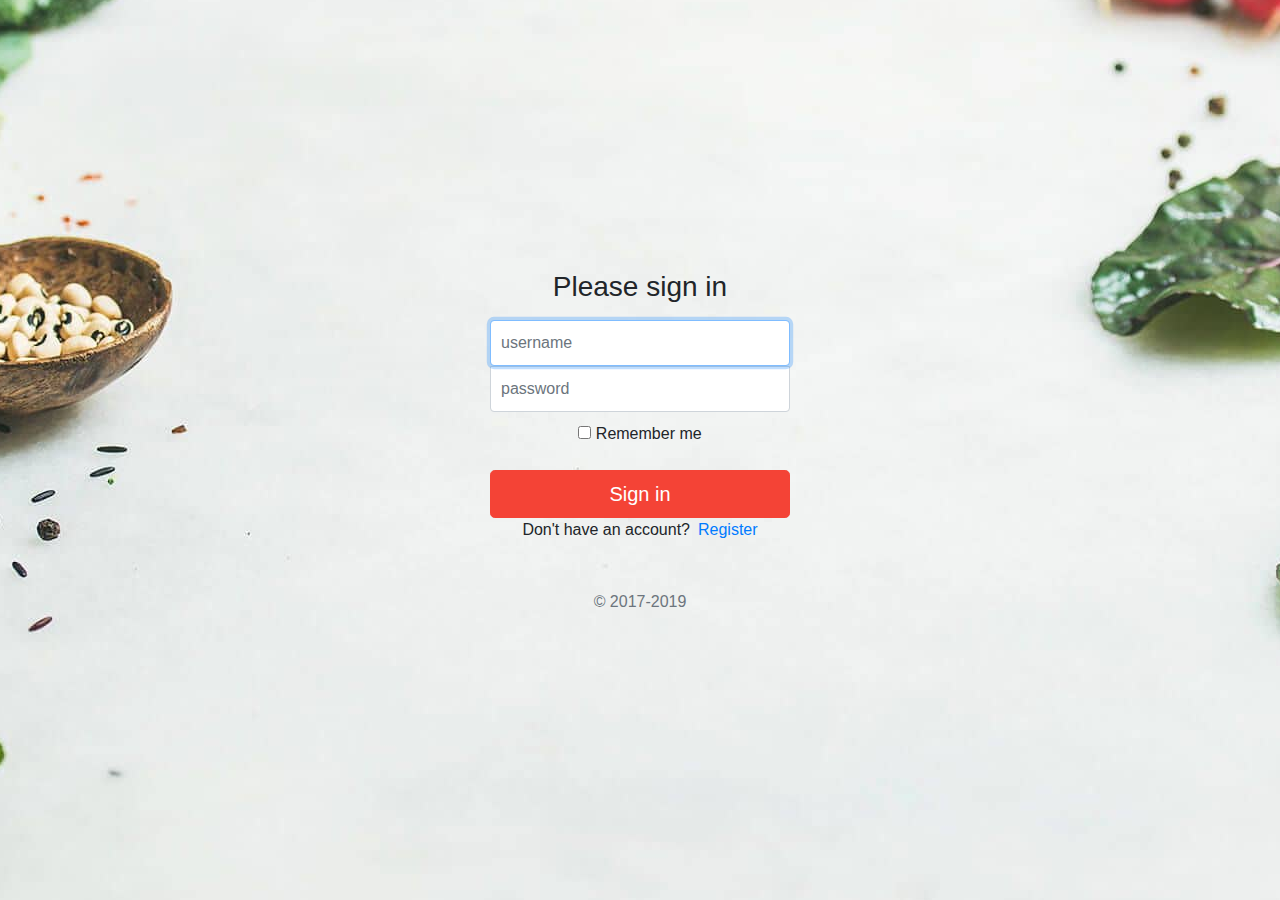
<file: index.html>
<!doctype html>
<html lang="en">

<head>
	<title>Login</title>
    <meta charset="utf-8">
    <meta name="viewport" content="width=device-width, initial-scale=1">

    <link rel="stylesheet" href="https://maxcdn.bootstrapcdn.com/bootstrap/4.1.0/css/bootstrap.min.css">
	<link href="https://fonts.googleapis.com/css?family=Questrial" rel="stylesheet">
	<link rel="stylesheet" href="https://cdnjs.cloudflare.com/ajax/libs/font-awesome/4.7.0/css/font-awesome.min.css">
	<script src="https://ajax.googleapis.com/ajax/libs/jquery/3.3.1/jquery.min.js"></script>
	<script src="https://cdnjs.cloudflare.com/ajax/libs/popper.js/1.14.0/umd/popper.min.js"></script>
	<script src="https://maxcdn.bootstrapcdn.com/bootstrap/4.1.0/js/bootstrap.min.js"></script>

    <link rel="stylesheet" href="css/main.css"> 
    <link rel="stylesheet" href="bootstrap/css/bootstrap.css"> 


    <style>
      .bd-placeholder-img {
        font-size: 1.125rem;
        text-anchor: middle;
        -webkit-user-select: none;
        -moz-user-select: none;
        -ms-user-select: none;
        user-select: none;
      }

      @media (min-width: 768px) {
        .bd-placeholder-img-lg {
          font-size: 3.5rem;
        }
      }
    </style>
    <!-- Custom styles for this template -->
    <link href="css/main.css" rel="stylesheet">
  </head>
  <body class="text-center">

  <form class="form-signin" action="login.php" method="post">
  <!--<img class="avatar" src="images/loginICON.jpg" alt="avatar" width="72" height="72" id="nutrition">-->
  <h1 class="h3 mb-3 font-weight-normal">Please sign in</h1>
  <label for="username" class="sr-only">username</label>
  <input type="text" name="username" id="inputUsername" class="form-control" placeholder="username" required autofocus size="35">
  <label for="password" class="sr-only">password</label>
  <input type="password" name="password" id="inputPassword" class="form-control" placeholder="password" required size="35">
  <div class="checkbox mb-3">
    <label>
      <input type="checkbox" value="remember-me"> Remember me
    </label>
  </div>
  <button class="btn btn-lg btn-primary btn-block" type="submit" id="button">Sign in</button>

  <div class="d-flex justify-content-center links">
    Don't have an account? <a href="register.html" class="ml-2">Register</a>
  </div>
  <p class="mt-5 mb-3 text-muted">&copy; 2017-2019</p>
</form>

<!-- Bootstrap core JavaScript -->
  <script src="jquery/jquery.min.js"></script>
  <script src="js/bootstrap.bundle.min.js"></script>

</body>
</html>
</file>
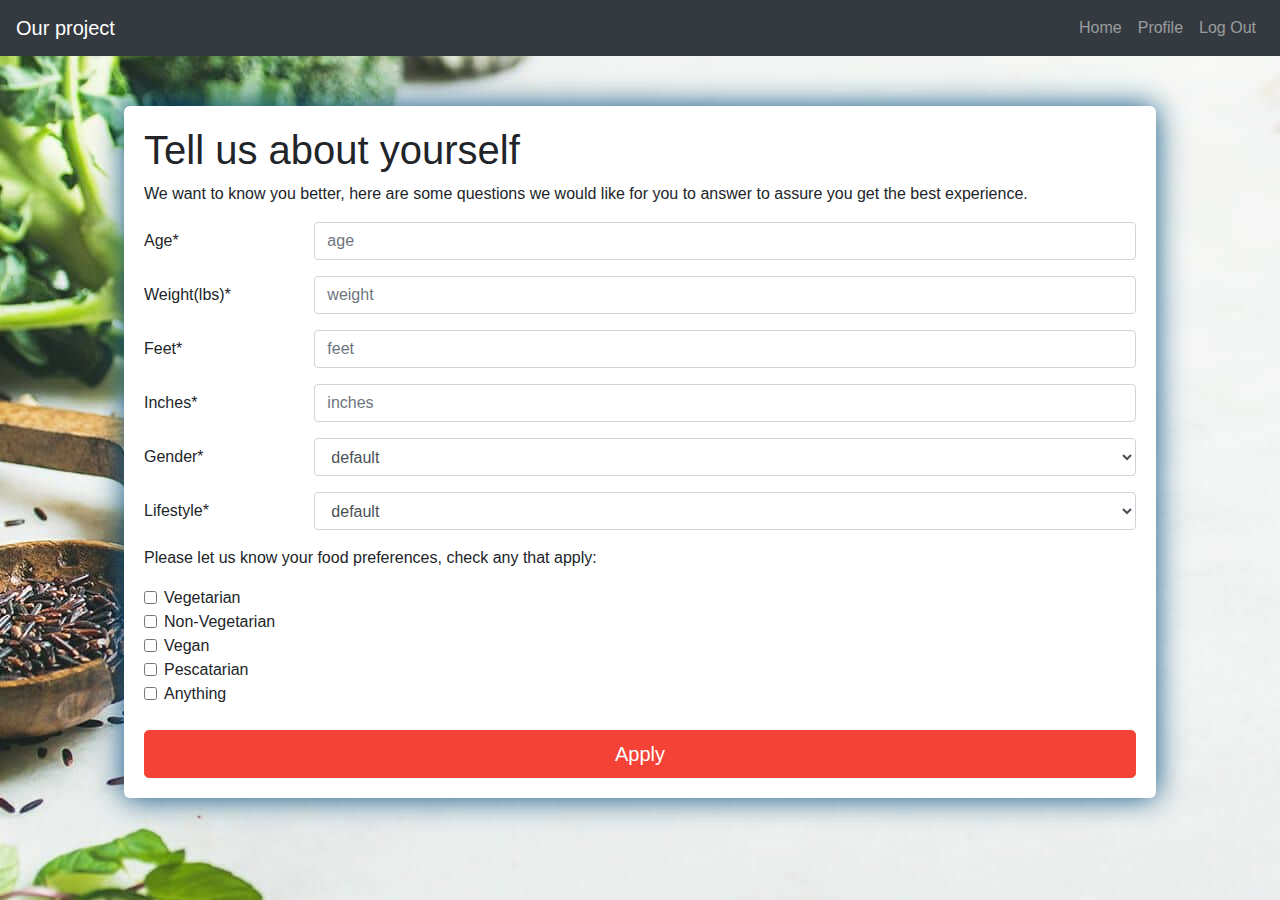
<file: BMI.html>
﻿
<!doctype html>
<html lang="en">

<head>
	<title>BMI</title>
	<meta charset="utf-8">
	<meta name="viewport" content="width=device-width, initial-scale=1">

	<link rel="stylesheet" href="bootstrap/css/bootstrap.css">


	<style>



		.bd-placeholder-img {
			font-size: 1.125rem;
			text-anchor: middle;
			-webkit-user-select: none;
			-moz-user-select: none;
			-ms-user-select: none;
			user-select: none;
		}

		@media (min-width: 768px) {
			.bd-placeholder-img-lg {
				font-size: 3.5rem;
			}
		}


		form {
			padding: 20px;
			border-radius: 6px;
			background: #fff;
			box-shadow: 0 0 30px 0 #095484;
		}

		.testbox {
			display: flex;
			justify-content: center;
			align-items: center;
			height: inherit;
			padding: 50px;
		}



		#button{
			background-color: #f44336;
			border-color:#f44336;
			color: #ffffff;


		}




		.form-group {

			padding: 0 !important;
		}

		.container {
			justify-content: center;
			display: inline-block;
			width: 90%;
			margin-left: 5% !important;
			margin-right: 5% !important;
		}


		.form-control {
			margin: 0 !important;
		}



	</style>

</head>
<body style="background-image: url('images/background.jpg');">
<nav class="navbar navbar-expand-sm navbar-dark bg-dark">
	<a class="navbar-brand"  href="#">Our project</a>
	<button class="navbar-toggler" type="button" data-toggle="collapse" data-target="#navbar7">
		<span class="navbar-toggler-icon"></span>
	</button>
	<div class="navbar-collapse collapse justify-content-stretch" id="navbar7">
		<ul class="navbar-nav ml-auto">
			<li class="nav-item">
				<a class="nav-link" href="#">Home</a>
			</li>
			<li class="nav-item">
				<a class="nav-link" href="#">Profile</a>
			</li>
			<li class="nav-item">
				<a class="nav-link" href="logout.php" >Log Out</a>
			</li>
		</ul>
	</div>
</nav>




<div class="testbox">

	<div class="container">
		<form action="#">
			<div>
				<h1> Tell us about yourself</h1>
				<p> We want to know you better, here are some questions we would like for you to answer to assure you get the best experience. </p>
			</div>

			<div class="form-group row">
				<label for="age" class="col-sm-2 col-form-label">Age*</label>
				<div class="col-sm-10">
					<input type="number" name="age" class="form-control" id="age" placeholder="age" required >
				</div>
			</div>
			<div class="form-group row">
				<label for="weight" class="col-sm-2 col-form-label">Weight(lbs)*</label>
				<div class="col-sm-10">
					<input type="number" name="weight" class="form-control" id="weight" placeholder="weight" required >
				</div>
			</div>

			<div class="form-group row">
				<label for="feet" class="col-sm-2 col-form-label">Feet*</label>
				<div class="col-sm-10">
					<input type="number" name="feet" class="form-control" id="feet" placeholder="feet" required >
				</div>
			</div>

			<div class="form-group row">
				<label for="inches" class="col-sm-2 col-form-label">Inches*</label>
				<div class="col-sm-10">
					<input type="number" name="inches" class="form-control" id="inches" placeholder="inches" required >
				</div>
			</div>

			<div class="form-group row">
				<label for="gender" class="col-sm-2 col-form-label">Gender*</label>
				<div class="col-sm-10">
					<select name="gender" class = "form-control" required>
						<option value="" selected disabled hidden>default</option>
						<option value="female">female</option>
						<option value="male">male</option>
						<option value="other">other</option>
					</select>
				</div>
			</div>


			<div class="form-group row">
				<label for="lifestyle" class="col-sm-2 col-form-label">Lifestyle*</label>
				<div class="col-sm-10">
					<select name="lifestyle" class = "form-control" required>
						<option value="" selected disabled hidden>default</option>
						<option value="sendentary">sedentary</option>
						<option value="lightlyactive">lightly active</option>
						<option value="moderatelyactive">moderately active</option>
						<option value="veryactive">very active</option>
						<option value="extraactive">extra active</option>
					</select>
				</div>
			</div>

			<p>Please let us know your food preferences, check any that apply:</p>
			<div class="form-check">
				<input class="form-check-input" type="checkbox" name="vegetarian" id="vegetarian">
				<label class="form-check-label" for="vegetarian">
					Vegetarian
				</label>
			</div>
			<div class="form-check">
				<input class="form-check-input" type="checkbox" name= "nonvegetarian"  id="nonvegetarian">
				<label class="form-check-label" for="nonvegetarian">
					Non-Vegetarian
				</label>
			</div>
			<div class="form-check">
				<input class="form-check-input" type="checkbox" name="vegan"  id="vegan">
				<label class="form-check-label" for="vegan">
					Vegan
				</label>
			</div>
			<div class="form-check">
				<input class="form-check-input" type="checkbox" name="pescatarian"  id="pescatarian">
				<label class="form-check-label" for="pescatarian">
					Pescatarian
				</label>
			</div>
			<div class="form-check">
				<input class="form-check-input" type="checkbox" name="anything" id="anything">
				<label class="form-check-label" for="anything">
					Anything
				</label>
			</div><br>



			<div class="btn-block">
				<button class="btn btn-lg btn-block" type="submit" id="button">Apply</button>
			</div>
	</div>

	</form>
</div>



<!-- Bootstrap core JavaScript -->
<script src="jquery/jquery.min.js"></script>
<script src="js/bootstrap.bundle.min.js"></script>

</body>
</html>
</file>
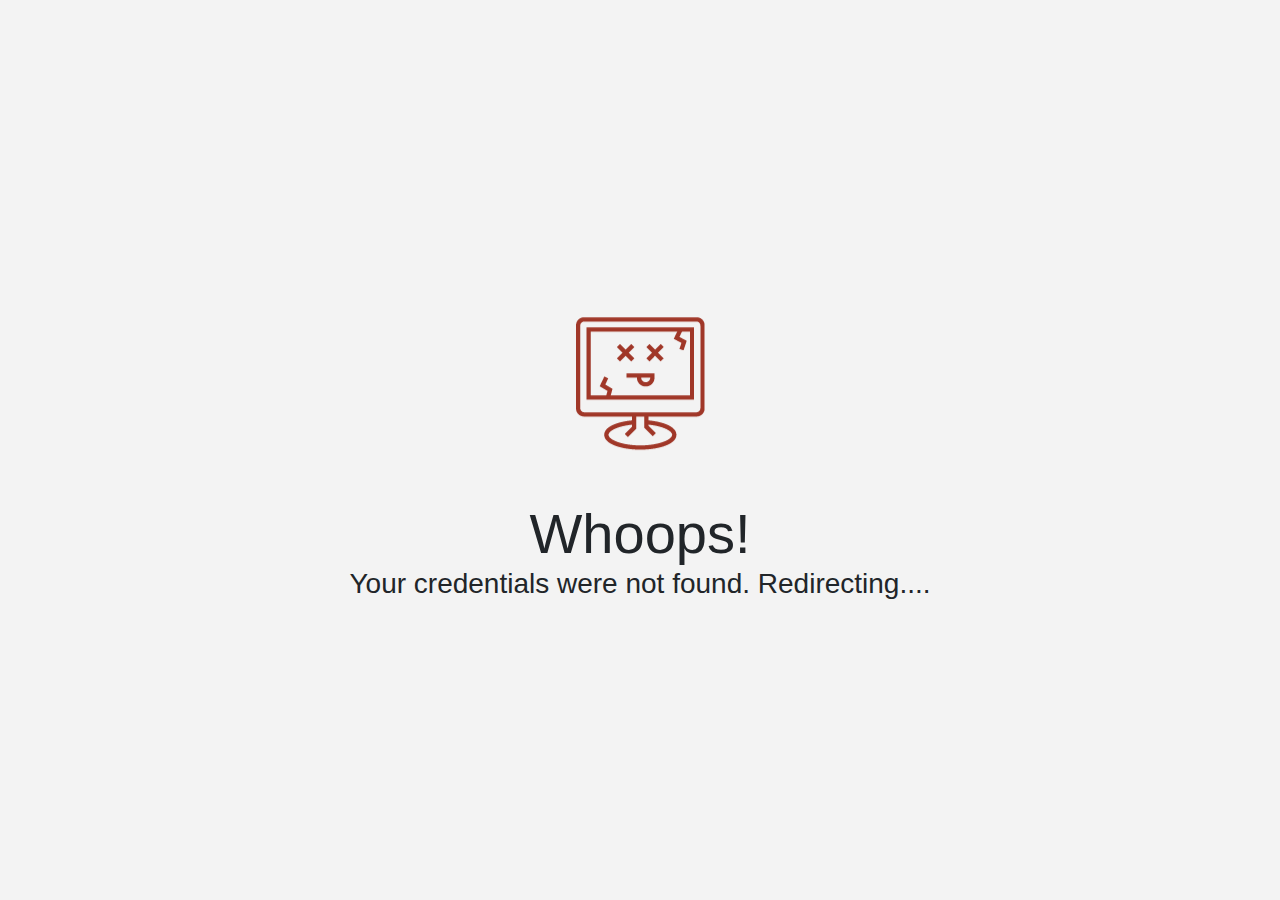
<file: unsuccessful.html>
﻿<html lang="en">
<head>
  <title>Unsucessful</title>
  <meta charset="utf-8">
  <meta name="viewport" content="width=device-width, initial-scale=1">

  <link rel="stylesheet" href="https://maxcdn.bootstrapcdn.com/bootstrap/4.1.0/css/bootstrap.min.css">
  <link href="https://fonts.googleapis.com/css?family=Questrial" rel="stylesheet">
  <link rel="stylesheet" href="https://cdnjs.cloudflare.com/ajax/libs/font-awesome/4.7.0/css/font-awesome.min.css">
  <script src="https://ajax.googleapis.com/ajax/libs/jquery/3.3.1/jquery.min.js"></script>
  <script src="https://cdnjs.cloudflare.com/ajax/libs/popper.js/1.14.0/umd/popper.min.js"></script>
  <script src="https://maxcdn.bootstrapcdn.com/bootstrap/4.1.0/js/bootstrap.min.js"></script>

  <link rel="stylesheet" href="bootstrap/css/bootstrap.css"> 
  <style>

	p, h1, h2, h3, h4, h5 {
    margin: 0;
}

body{
    margin: 0;
    padding: 0;

    font-weight: 400;
    background: #f3f3f3;
}

.error-wrapper {
    position: absolute;
    left: 50%;
    top: 50%;
    transform: translate(-50%, -50%);
    text-align: center;
}

.error-wrapper .title {
    font-size: 32px;
    font-weight: 700;
    color: #000;
}

.error-wrapper .info {
   
}

.home-btn, 
.home-btn:focus, 
.home-btn:hover, 
.home-btn:visited {
    text-decoration: none;
    color: #a03728;;
    padding: 17px 77px;
    border: 1px solid #a03728;;
    -webkit-border-radius: 3px;
    -moz-border-radius: 3px;
    -o-border-radius: 3px;
    border-radius: 3px;
    display: block;
    margin: 20px 0;
    width: max-content;
    background-color: transparent;
    outline: 0;
}

.man-icon {
    background: url('images/error.png') center center no-repeat;
    display: inline-block;
    height: 200px;
    width: 200px;
    margin-bottom: 16px;
}
#button{
	color:#a03728;
  border-color: #a03728;
  background-color: transparent;
  }
  </style>
</head>
<body>
	<div class="container">
		<div class="error-wrapper">
			<div class="man-icon"></div>
			<h3 class="display-4">Whoops!</h3>
			<p class="h3 mb-3 font-weight-normal">Your credentials were not found. Redirecting....</p>
		</div>
	</div>
  <script src="jquery/jquery.min.js"></script>
  <script src="js/bootstrap.bundle.min.js"></script>
</body>
</html>
</file>
<file: css/main.css>
html,
body {
  background: url(../images/background.jpg)no-repeat center center fixed; 
  height: 100%;
}

body {
  display: -ms-flexbox;
  display: flex;
  -ms-flex-align: center;
  align-items: center;
  padding-top: 40px;
  padding-bottom: 40px;
  background-color: #f5f5f5;
}

.form-signin {
  width: 100%;
  max-width: 330px;
  padding: 15px;
  margin: auto;
}
.form-signin .checkbox {
  font-weight: 400;
}
.form-signin .form-control {
  position: relative;
  box-sizing: border-box;
  height: auto;
  padding: 10px;
  font-size: 16px;
}
.form-signin .form-control:focus {
  z-index: 2;
}
.form-signin input[type="email"] {
  margin-bottom: -1px;
  border-bottom-right-radius: 0;
  border-bottom-left-radius: 0;
}
.form-signin input[type="password"] {
  margin-bottom: 10px;
  border-top-left-radius: 0;
  border-top-right-radius: 0;
}
  
#button{
  background-color: #f44336;
  border-color:#f44336;
  }

  img.avatar{
  width: 50%;
  height: auto;
  border-radius: 50%;
  }
</file>
